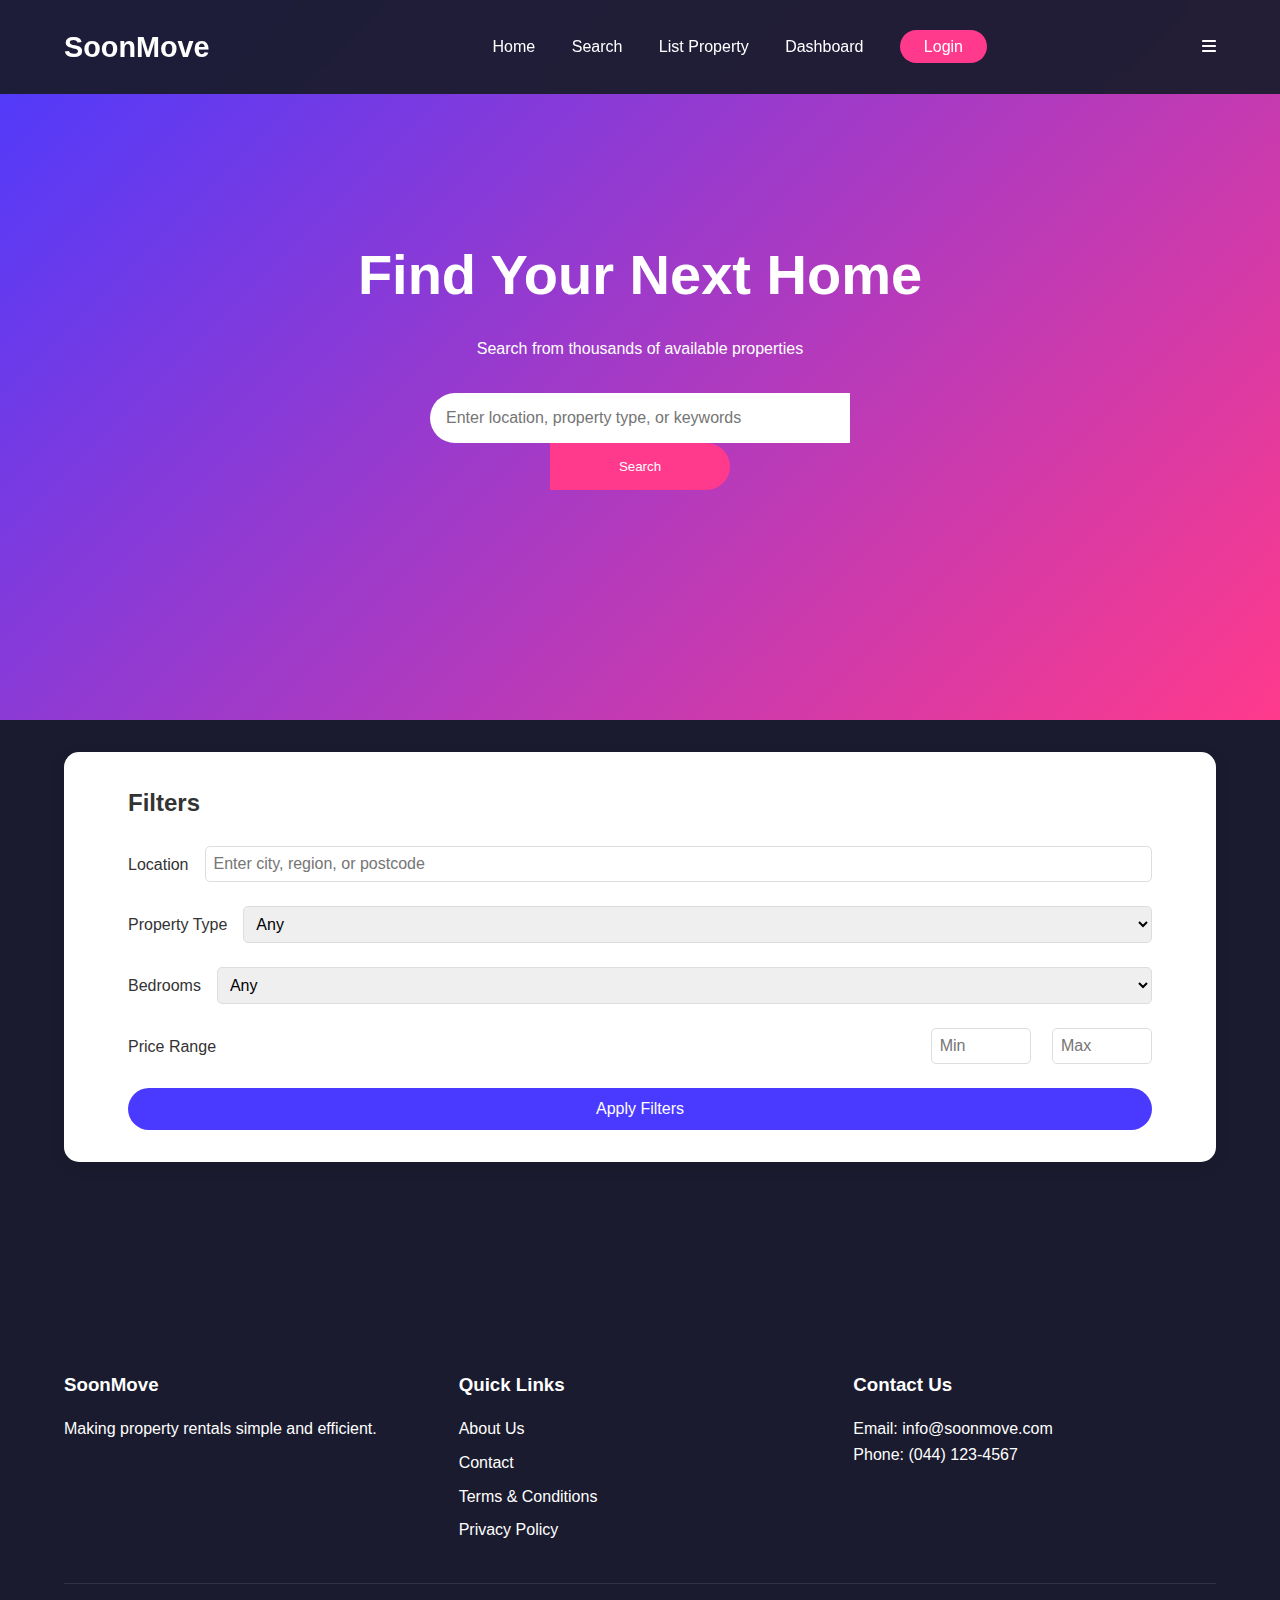
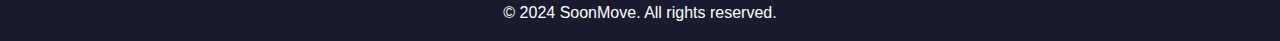
<file: soonmove-search.html>
<!DOCTYPE html>
<html lang="en">
<head>
    <meta charset="UTF-8">
    <meta name="viewport" content="width=device-width, initial-scale=1.0">
    <title>SoonMove - Search Properties</title>
    <link rel="stylesheet" href="soonmove-Search.css">
    <link href="https://cdnjs.cloudflare.com/ajax/libs/font-awesome/6.0.0/css/all.min.css" rel="stylesheet">
</head>
<body>
    <header>
        <nav>
            <div class="logo">SoonMove</div>
            <div class="nav-links">
                <a href="index.html">Home</a>
                <a href="Soonmove-search.html" class="active">Search</a>
                <a href="List-property.html">List Property</a>
                <a href="dash.html">Dashboard</a>
                <a href="login.html" class="login-btn">Login</a>
            </div>
            <div class="menu-icon">
                <i class="fas fa-bars"></i>
            </div>
        </nav>
    </header>

    <main>
        <section class="hero">
            <h1>Find Your Next Home</h1>
            <p>Search from thousands of available properties</p>
            <div class="search-container">
                <input type="text" placeholder="Enter location, property type, or keywords">
                <button class="search-btn">Search</button>
            </div>
        </section>

        <section class="search-filters">
            <h2>Filters</h2>
            <form>
                <div class="filter-group">
                    <label for="location">Location</label>
                    <input type="text" id="location" placeholder="Enter city, region, or postcode">
                </div>
                <div class="filter-group">
                    <label for="propertyType">Property Type</label>
                    <select id="propertyType">
                        <option value="">Any</option>
                        <option value="apartment">Apartment</option>
                        <option value="house">House</option>
                        <option value="flat">Flat</option>
                        <option value="studio">Studio</option>
                    </select>
                </div>
                <div class="filter-group">
                    <label for="bedrooms">Bedrooms</label>
                    <select id="bedrooms">
                        <option value="">Any</option>
                        <option value="1">1+</option>
                        <option value="2">2+</option>
                        <option value="3">3+</option>
                        <option value="4">4+</option>
                    </select>
                </div>
                <div class="filter-group">
                    <label for="priceRange">Price Range</label>
                    <div class="price-range">
                        <input type="number" id="minPrice" placeholder="Min" min="0">
                        <span>-</span>
                        <input type="number" id="maxPrice" placeholder="Max" min="0">
                    </div>
                </div>
                <button type="submit" class="filter-btn">Apply Filters</button>
            </form>
        </section>

        <section class="property-grid">
            <!-- Property cards will be dynamically generated here -->
        </section>
    </main>

    <footer>
        <div class="footer-content">
            <div class="footer-section">
                <h3>SoonMove</h3>
                <p>Making property rentals simple and efficient.</p>
            </div>
            <div class="footer-section">
                <h3>Quick Links</h3>
                <ul>
                    <li><a href="#">About Us</a></li>
                    <li><a href="#">Contact</a></li>
                    <li><a href="#">Terms & Conditions</a></li>
                    <li><a href="#">Privacy Policy</a></li>
                </ul>
            </div>
            <div class="footer-section">
                <h3>Contact Us</h3>
                <p>Email: info@soonmove.com</p>
                <p>Phone: (044) 123-4567</p>
            </div>
        </div>
        <div class="footer-bottom">
            <p>&copy; 2024 SoonMove. All rights reserved.</p>
        </div>
    </footer>

    <script src="soonmove-Search.js"></script>
</body>
</html>
</file>
<file: soonmove-Search.css>
/* Global Styles */
:root {
    --primary-color: #4a3aff;
    --secondary-color: #ff3a8c;
    --background-dark: #1a1b2e;
    --text-light: #ffffff;
    --text-dark: #333333;
    --shadow-color: rgba(0, 0, 0, 0.1);
}

* {
    margin: 0;
    padding: 0;
    box-sizing: border-box;
}

body {
    font-family: 'Inter', sans-serif;
    line-height: 1.6;
    background-color: var(--background-dark);
    color: var(--text-light);
}

/* Navigation */
nav {
    display: flex;
    justify-content: space-between;
    align-items: center;
    padding: 1.5rem 5%;
    background-color: rgba(26, 27, 46, 0.95);
    backdrop-filter: blur(10px);
    position: fixed;
    width: 100%;
    top: 0;
    z-index: 1000;
}

.logo {
    font-size: 1.8rem;
    font-weight: bold;
    color: var(--text-light);
}

.nav-links a {
    color: var(--text-light);
    text-decoration: none;
    margin-left: 2rem;
    transition: color 0.3s ease;
}

.nav-links a:hover {
    color: var(--secondary-color);
}

.login-btn {
    background-color: var(--secondary-color);
    padding: 0.5rem 1.5rem;
    border-radius: 25px;
}
@media (max-width: 768px) {
    .nav-links {
        display: none;
    }

    .nav-links.responsive {
        display: flex;
        flex-direction: column;
        align-items: flex-start;
        position: absolute;
        top: 60px;
        left: 0;
        width: 100%;
        background-color: rgba(26, 27, 46, 0.95);
        padding: 1rem 5%;
        z-index: 999;
    }

    .nav-links.responsive a {
        margin: 0.5rem 0;
    }

    .menu-icon {
        display: block;
    }
}
/* Hero Section */
.hero {
    height: 80vh;
    display: flex;
    flex-direction: column;
    justify-content: center;
    align-items: center;
    text-align: center;
    padding: 0 5%;
    background: linear-gradient(135deg, var(--primary-color) 0%, var(--secondary-color) 100%);
}

.hero h1 {
    font-size: 3.5rem;
    margin-bottom: 1rem;
}

.search-container {
    width: 100%;
    max-width: 600px;
    margin-top: 2rem;
}

.search-container input {
    width: 70%;
    padding: 1rem;
    border: none;
    border-radius: 25px 0 0 25px;
    font-size: 1rem;
}

.search-btn {
    width: 30%;
    padding: 1rem;
    border: none;
    border-radius: 0 25px 25px 0;
    background-color: var(--secondary-color);
    color: var(--text-light);
    cursor: pointer;
    transition: background-color 0.3s ease;
}

/* Property Grid */
.property-grid {
    display: grid;
    grid-template-columns: repeat(auto-fit, minmax(300px, 1fr));
    gap: 2rem;
    padding: 2rem 5%;
}

.property-card {
    background-color: #ffffff;
    border-radius: 15px;
    overflow: hidden;
    box-shadow: 0 4px 15px var(--shadow-color);
    transition: transform 0.3s ease;
}

.property-card:hover {
    transform: translateY(-5px);
}

.property-image {
    position: relative;
    height: 200px;
}

.property-image img {
    width: 100%;
    height: 100%;
    object-fit: cover;
}

.price {
    position: absolute;
    bottom: 1rem;
    right: 1rem;
    background-color: var(--secondary-color);
    padding: 0.5rem 1rem;
    border-radius: 25px;
    color: var(--text-light);
}

.property-info {
    padding: 1.5rem;
    color: var(--text-dark);
}

.property-details {
    display: flex;
    justify-content: space-between;
    margin: 1rem 0;
}

.property-actions {
    display: flex;
    gap: 1rem;
}

.view-btn, .message-btn {
    padding: 0.5rem 1rem;
    border: none;
    border-radius: 25px;
    cursor: pointer;
    transition: background-color 0.3s ease;
}

.view-btn {
    background-color: var(--primary-color);
    color: var(--text-light);
}

.message-btn {
    background-color: transparent;
    border: 2px solid var(--primary-color);
    color: var(--primary-color);
}

/* Modal Styles */
.modal {
    display: none;
    position: fixed;
    top: 0;
    left: 0;
    width: 100%;
    height: 100%;
    background-color: rgba(0, 0, 0, 0.5);
    z-index: 1001;
}

.modal-content {
    background-color: #ffffff;
    margin: 10% auto;
    padding: 2rem;
    width: 90%;
    max-width: 500px;
    border-radius: 15px;
    position: relative;
    color: var(--text-dark);
}

.close-modal {
    position: absolute;
    right: 1rem;
    top: 1rem;
    font-size: 1.5rem;
    cursor: pointer;
}

.form-group {
    margin-bottom: 1.5rem;
}

.form-group label {
    display: block;
    margin-bottom: 0.5rem;
}

.form-group input,
.form-group select,
.form-group textarea {
    width: 100%;
    padding: 0.5rem;
    border: 1px solid #ddd;
    border-radius: 5px;
}

/* Footer */
footer {
    background-color: #1a1b2e;
    padding: 3rem 5% 1rem;
    margin-top: 4rem;
}

.footer-content {
    display: grid;
    grid-template-columns: repeat(auto-fit, minmax(250px, 1fr));
    gap: 2rem;
}

.footer-section h3 {
    margin-bottom: 1rem;
}

.footer-section ul {
    list-style: none;
}

.footer-section ul li {
    margin-bottom: 0.5rem;
}

.footer-section a {
    color: var(--text-light);
    text-decoration: none;
}

.footer-bottom {
    margin-top: 2rem;
    padding-top: 1rem;
    border-top: 1px solid rgba(255, 255, 255, 0.1);
    text-align: center;
}
/* Search Page Styles */
.search-filters {
    background-color: #ffffff;
    padding: 2rem 5%;
    box-shadow: 0 4px 15px var(--shadow-color);
    border-radius: 15px;
    margin: 2rem 5%;
}

.search-filters h2 {
    color: var(--text-dark);
    margin-bottom: 1.5rem;
}

.filter-group {
    display: flex;
    align-items: center;
    justify-content: space-between;
    margin-bottom: 1.5rem;
}

.filter-group label {
    color: var(--text-dark);
    font-weight: 500;
    margin-right: 1rem;
}

.filter-group input,
.filter-group select {
    flex: 1;
    padding: 0.5rem;
    border: 1px solid #ddd;
    border-radius: 5px;
    font-size: 1rem;
}

.price-range {
    display: flex;
    align-items: center;
    gap: 0.5rem;
}

.price-range input {
    width: 100px;
}

.filter-btn {
    display: block;
    width: 100%;
    padding: 0.75rem 1rem;
    background-color: var(--primary-color);
    color: var(--text-light);
    border: none;
    border-radius: 25px;
    font-size: 1rem;
    cursor: pointer;
    transition: background-color 0.3s ease;
}

.filter-btn:hover {
    background-color: #3a2bdb;
}

@media (max-width: 768px) {
    .search-filters {
        margin: 2rem;
    }

    .filter-group {
        flex-direction: column;
        align-items: flex-start;
    }

    .filter-group label {
        margin-bottom: 0.5rem;
    }

    .price-range input {
        width: 100%;
    }
}
/* Responsive Design */
@media (max-width: 768px) {
    .nav-links {
        display: none;
    }
    
    .hero h1 {
        font-size: 2.5rem;
    }
    
    .search-container {
        flex-direction: column;
    }
    
    .search-container input,
    .search-btn {
        width: 100%;
        border-radius: 25px;
        margin-bottom: 1rem;
    }
}

/* Easter Egg - Hidden Feature */
.logo:after {
    content: '🏠';
    opacity: 0;
    transition: opacity 0.3s ease;
}

.logo:hover:after {
    opacity: 1;
}
</file>
